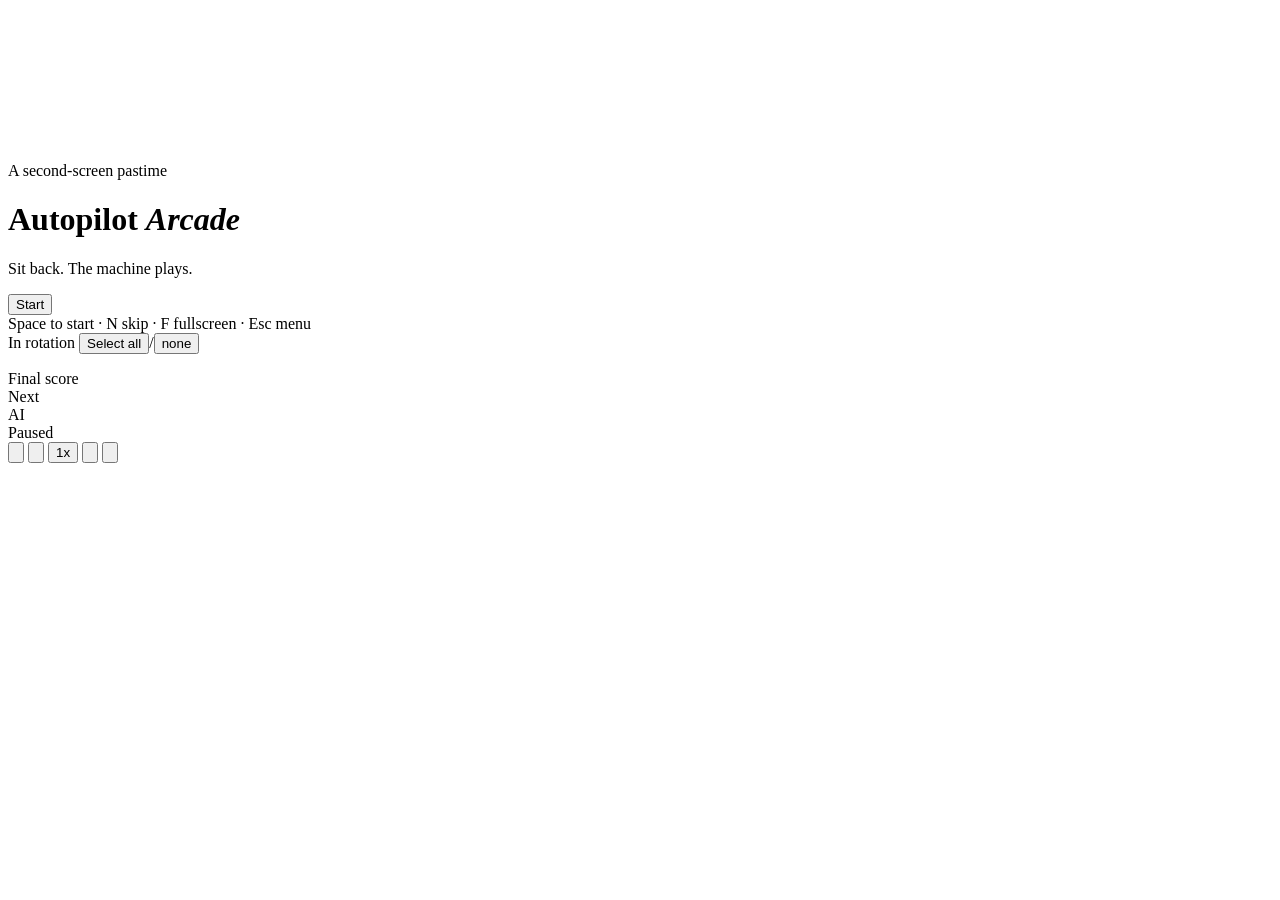
<file: src/index.template.html>
<!doctype html>
<html lang="en">
<head>
<meta charset="utf-8">
<meta name="viewport" content="width=device-width, initial-scale=1, viewport-fit=cover">
<title>Autopilot Arcade</title>
<meta name="claude:viewport-fit-sides" content="cover">
<style>
/*CSS*/
</style>
</head>
<body>
<canvas id="stage"></canvas>

<main id="start" class="start" aria-label="Autopilot Arcade start screen">
  <div class="start-inner">
    <header class="masthead">
      <div class="kicker">A second-screen pastime</div>
      <h1 class="wordmark"><span>Autopilot</span> <em>Arcade</em></h1>
      <p class="tagline">Sit back. The machine plays.</p>
      <button id="startBtn" class="start-btn" type="button"><span>Start</span><i aria-hidden="true"></i></button>
      <div class="hint">Space to start &middot; N skip &middot; F fullscreen &middot; Esc menu</div>
    </header>
    <section class="rotation" aria-label="Games in rotation">
      <div class="rot-head"><span class="rot-title">In rotation</span>
        <span class="rot-tools"><button id="selAll" class="txtbtn" type="button">Select all</button><span aria-hidden="true">/</span><button id="selNone" class="txtbtn" type="button">none</button></span>
        <span id="rotCount" class="rot-count"></span></div>
      <ul id="grid" class="grid"></ul>
    </section>
    <footer id="totals" class="totals"></footer>
  </div>
</main>

<div id="intro" class="intro" aria-hidden="true">
  <div class="intro-scrim"></div>
  <div class="intro-body">
    <div id="introGenre" class="intro-genre"></div>
    <div id="introName" class="intro-name"></div>
    <div class="intro-rule"></div>
    <p id="introNote" class="intro-note"></p>
  </div>
</div>

<div id="result" class="result" aria-live="polite">
  <div class="panel">
    <div id="verdict" class="verdict"></div>
    <p id="rtext" class="rtext"></p>
    <div class="rscore"><span>Final score</span><b id="rscore"></b></div>
    <div class="rnext"><span>Next</span><b id="rnext"></b></div>
    <div class="rbar"><i id="rbar"></i></div>
  </div>
</div>

<div id="hud" class="hud" aria-hidden="true">
  <div class="hud-top"><span id="hudChip" class="chip">AI</span><span id="hudTwist" class="chip tw" hidden>TWIST</span><span id="hudName" class="hud-name"></span></div>
  <div id="hudScore" class="hud-score"></div>
  <div id="hudBest" class="hud-best" hidden></div>
  <div id="hudDetail" class="hud-detail"></div>
</div>

<div id="wipe" class="wipe" aria-hidden="true"></div>

<div id="paused" class="paused">Paused</div>

<nav id="bar" class="bar" aria-label="Controls">
  <button id="bSkip" type="button" title="Next game (N)" aria-label="Next game"><svg viewBox="0 0 24 24"><path d="M6 5l9 7-9 7zM17 5h2v14h-2z"/></svg></button>
  <button id="bPause" type="button" title="Pause (Space)" aria-label="Pause"><svg class="i-pause" viewBox="0 0 24 24"><path d="M7 5h3.5v14H7zM13.5 5H17v14h-3.5z"/></svg><svg class="i-play" viewBox="0 0 24 24"><path d="M8 5l11 7-11 7z"/></svg></button>
  <button id="bSpeed" type="button" title="Speed (1 / 2 / 4)" aria-label="Speed"><span id="speedLbl">1x</span></button>
  <button id="bFull" type="button" title="Fullscreen (F)" aria-label="Fullscreen"><svg viewBox="0 0 24 24"><path d="M4 9V4h5v2H6v3zM15 4h5v5h-2V6h-3zM20 15v5h-5v-2h3v-3zM9 20H4v-5h2v3h3z"/></svg></button>
  <button id="bMenu" type="button" title="Menu (Esc)" aria-label="Menu"><svg viewBox="0 0 24 24"><path d="M4 6h16v2H4zM4 11h16v2H4zM4 16h16v2H4z"/></svg></button>
</nav>

<script>/*JS*/</script>
</body>
</html>
</file>
